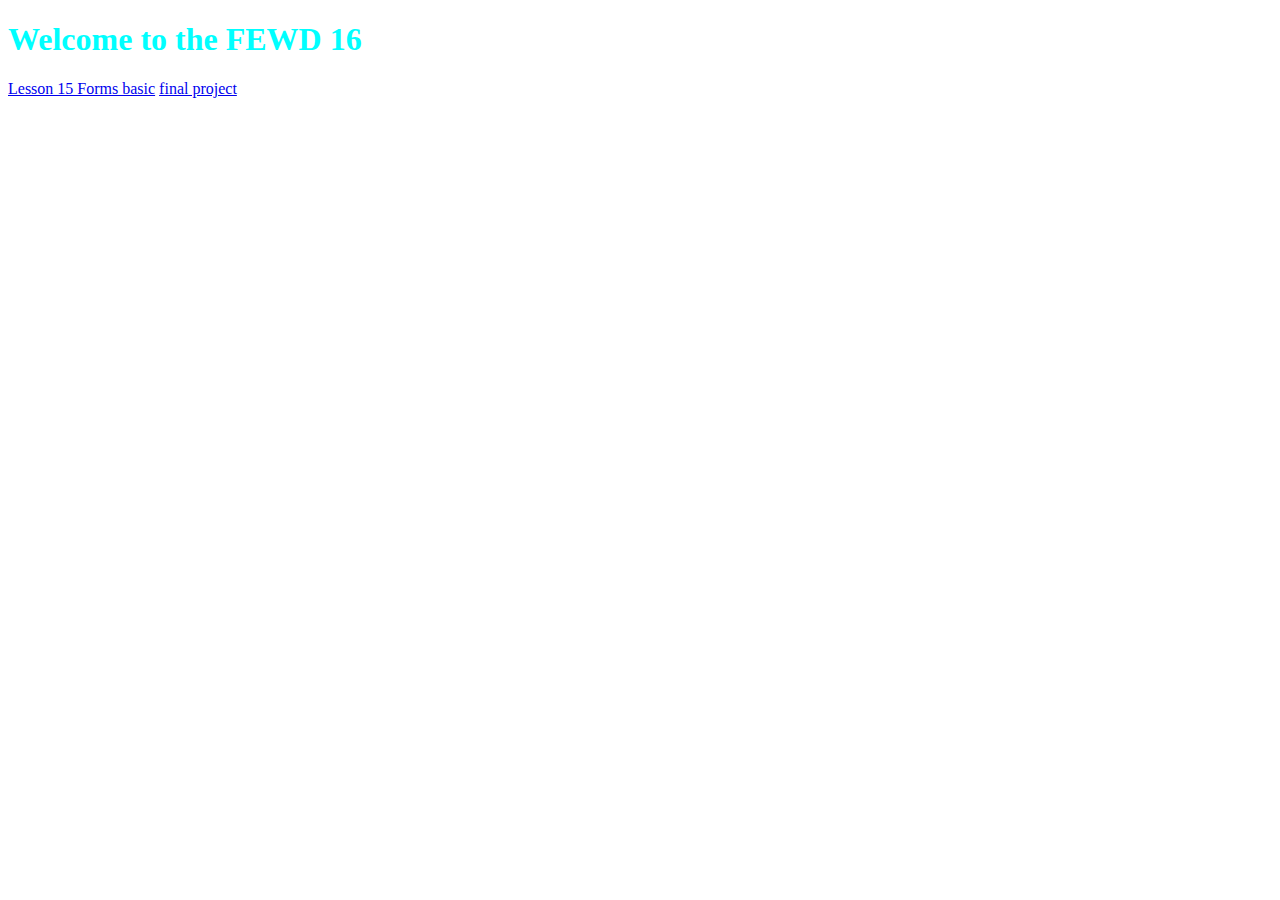
<file: www/index.html>
<!DOCTYPE html>
<html>
<head lang="en">
    <meta charset="UTF-8">
    <title>Jenny Perier FEWD 16</title>
    <link rel="stylesheet" href="css/style.css">
</head>
<body>
<h1>Welcome to the FEWD 16</h1>

<! -- link to all my projects -->
<div>
    <a href="lesson-15-forms-basic/index.html">Lesson 15 Forms basic</a>

    <a href="final-project/index.html">final project</a>
</div>
</body>
</html>
</file>
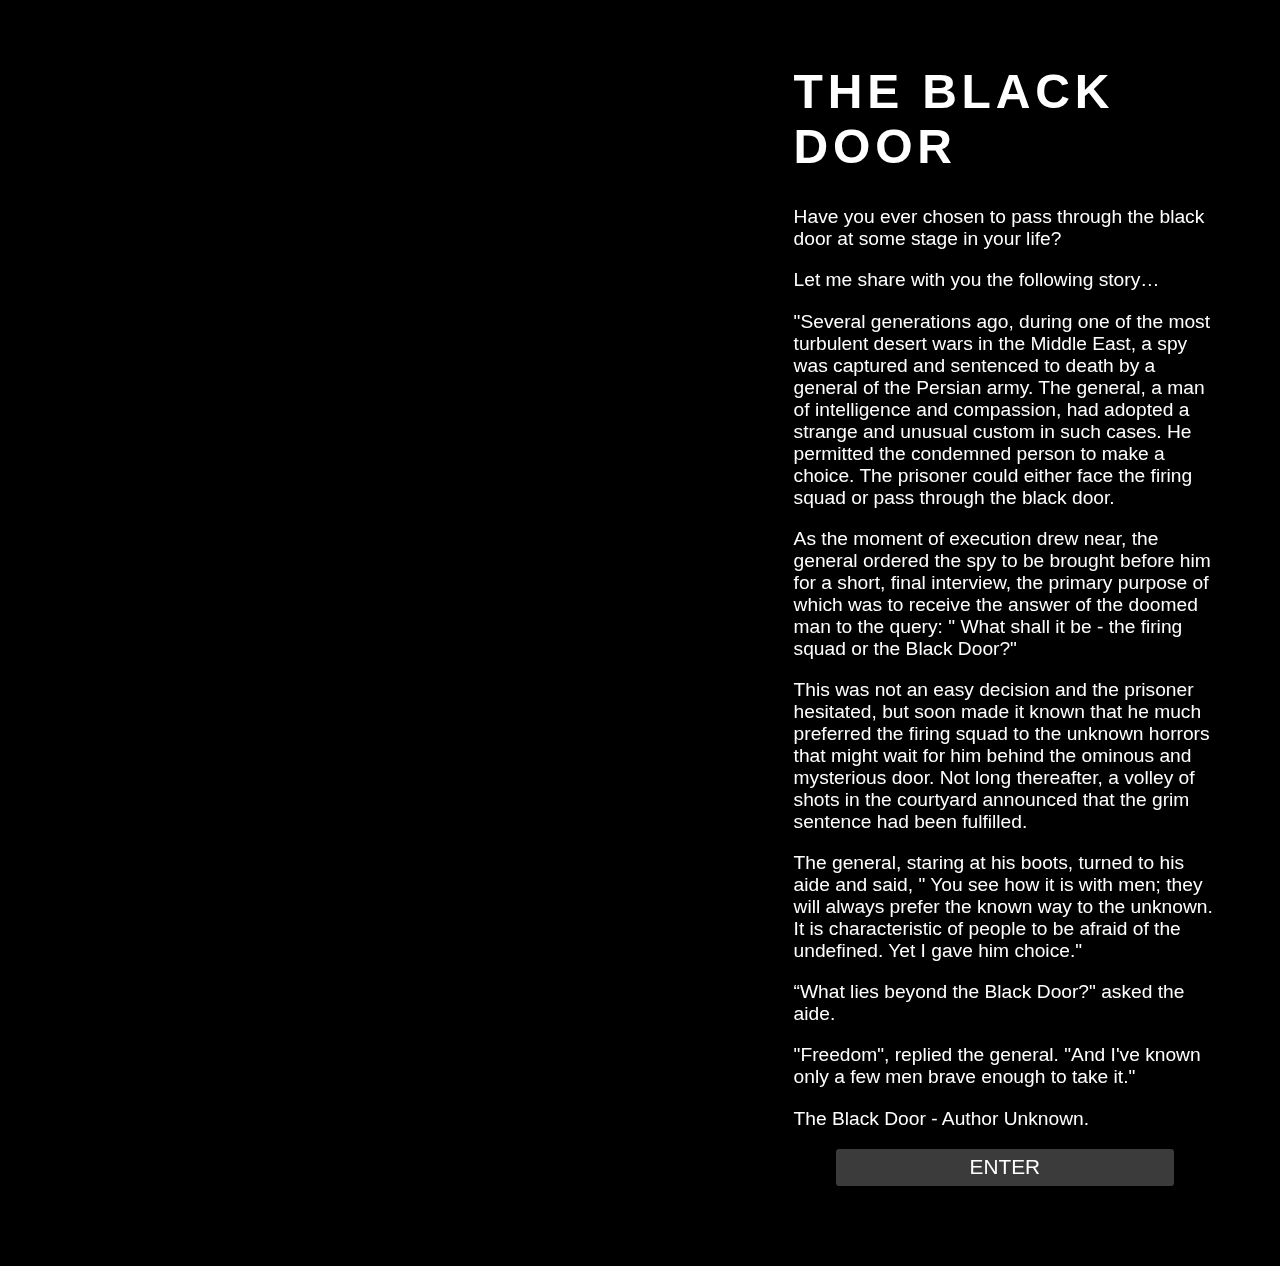
<file: www/final-project/index.html>
<!doctype html>
<html class="no-js" lang="">
<head>
    <meta charset="utf-8">
    <meta http-equiv="X-UA-Compatible" content="IE=edge">
    <title></title>
    <meta name="description" content="">
    <meta name="viewport" content="width=device-width, initial-scale=1">

    <link rel="apple-touch-icon" href="apple-touch-icon.png">
    <!-- Place favicon.ico in the root directory -->

    <link rel="stylesheet" href="css/normalize.css">
    <link rel="stylesheet" href="css/style.css">
    <script src="js/vendor/modernizr-2.8.3.min.js"></script>
</head>
<body>
<!--[if lt IE 8]>
<p class="browserupgrade">You are using an <strong>outdated</strong> browser. Please <a href="http://browsehappy.com/">upgrade your browser</a> to improve your experience.</p>
<![endif]-->
<video autoplay  poster="https://s3-us-west-2.amazonaws.com/s.cdpn.io/4273/polina.jpg" id="bgvid" loop>
    <!-- WCAG general accessibility recommendation is that media such as background video play through only once.
    Loop turned on for the purposes of illustration; if removed, the end of the video will fade  -->
    <source src="//demosthenes.info/assets/videos/polina.webm" type="video/webm">
    <source src="//demosthenes.info/assets/videos/polina.mp4" type="video/mp4">
</video>
<div id="desc">
    <h1>The Black Door</h1>
   <span class="story"> <p>Have you ever chosen to pass through the black door at some stage in your life?</p>
    <p>Let me share with you the following story…</p>
    <p>"Several generations ago, during one of the most turbulent desert wars in the Middle East, a spy was captured and sentenced to death by a general of the Persian army. The general, a man of intelligence and compassion, had adopted a strange and unusual custom in such cases. He permitted the condemned person to make a choice. The prisoner could either face the firing squad or pass through the black door.</p>

   <p>As the moment of execution drew near, the general ordered the spy to be brought before him for a short, final interview, the primary purpose of which was to receive the answer of the doomed man to the query: " What shall it be - the firing squad or the Black Door?"</p>

    <p>This was not an easy decision and the prisoner hesitated, but soon made it known that he much preferred the firing squad to the unknown horrors that might wait for him behind the ominous and mysterious door. Not long thereafter, a volley of shots in the courtyard announced that the grim sentence had been fulfilled.</p>

   <p>The general, staring at his boots, turned to his aide and said, " You see how it is with men; they will always prefer the known way to the unknown. It is characteristic of people to be afraid of the undefined. Yet I gave him choice."</p>

    <p>“What lies beyond the Black Door?" asked the aide.</p>

    <p>"Freedom", replied the general. "And I've known only a few men brave enough to take it."</p>

    <p>The Black Door - Author Unknown.</p></span>


    <button type="button" onClick="location.href='ROULETTE.html'">ENTER</button>

</div>

<script src="//ajax.googleapis.com/ajax/libs/jquery/1.11.2/jquery.min.js"></script>
<script>window.jQuery || document.write('<script src="js/vendor/jquery-1.11.2.min.js"><\/script>')</script>
<script src="js/main.js"></script>


</body>
</html>
</file>
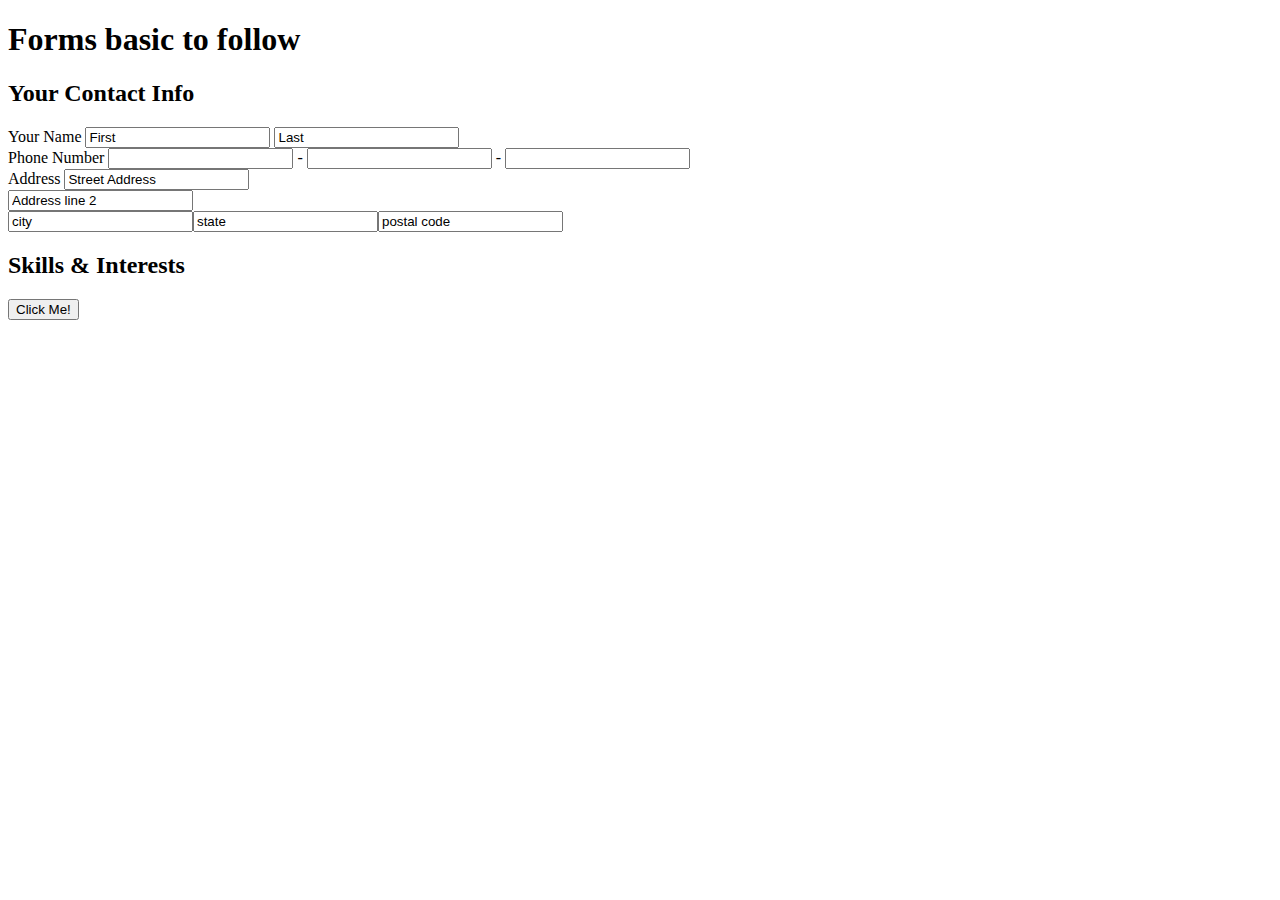
<file: www/lesson-15-forms-basic/index.html>
<!DOCTYPE html>
<html>
<head lang="en">
    <meta charset="UTF-8">
    <title>lesson 15 Forms basic</title>
</head>
<body>
<h1>Forms basic to follow</h1>
<form>
<h2> Your Contact Info</h2>
    <div><label>Your Name <input type="text" name="First" value="First">  <input type="text" name="Last" value="Last"></label></form></div>

    <div><label>Phone Number <input type="Text" name="Phone number"> - <input type="Text" name="Phone number"> - <input type="Text" name="Phone number"></label></div>

<div><label>Address <input type="Text" name="Phone number" value="Street Address"></div>
<div><input type="Text" name="Addess line 2" value="Address line 2"></div>
<div><input type="Text" name="City" value="city"><input type="Text" name="City" value="state"><input type="Text" name="City" value="postal code"></label>

    <h2>Skills & Interests</h2>

    <input type="button" value="Click Me!">



</form>
</body>
</html>
</file>
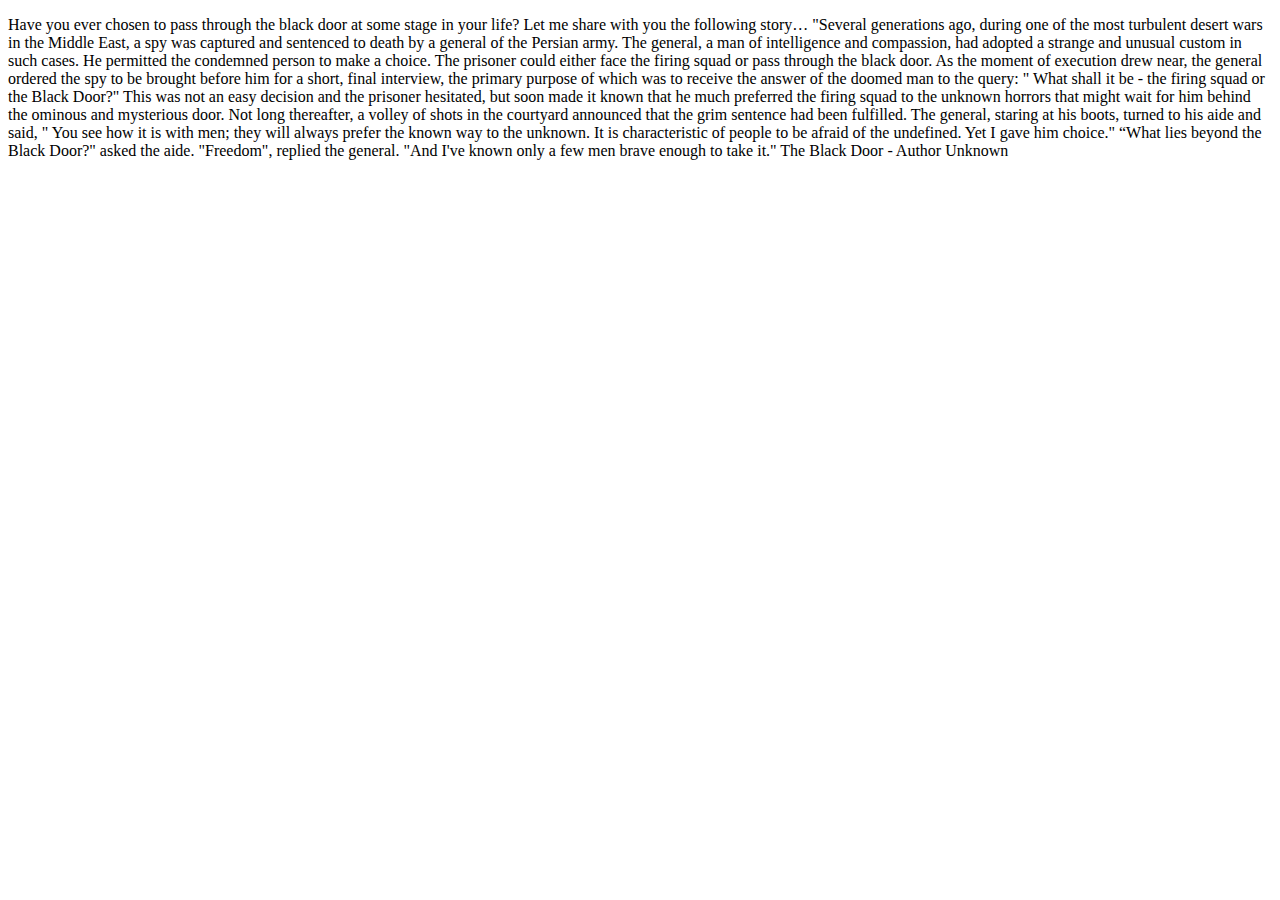
<file: www/final-project/about.html>
<!DOCTYPE html>
<html>
<head lang="en">
    <meta charset="UTF-8">
    <title></title>
</head>
<body>
<p>Have you ever chosen to pass through the black door at some stage in your life?

    Let me share with you the following story…

    "Several generations ago, during one of the most turbulent desert wars in the Middle East, a spy was captured and sentenced to death by a general of the Persian army. The general, a man of intelligence and compassion, had adopted a strange and unusual custom in such cases. He permitted the condemned person to make a choice. The prisoner could either face the firing squad or pass through the black door.

    As the moment of execution drew near, the general ordered the spy to be brought before him for a short, final interview, the primary purpose of which was to receive the answer of the doomed man to the query: " What shall it be - the firing squad or the Black Door?"

    This was not an easy decision and the prisoner hesitated, but soon made it known that he much preferred the firing squad to the unknown horrors that might wait for him behind the ominous and mysterious door. Not long thereafter, a volley of shots in the courtyard announced that the grim sentence had been fulfilled.

    The general, staring at his boots, turned to his aide and said, " You see how it is with men; they will always prefer the known way to the unknown. It is characteristic of people to be afraid of the undefined. Yet I gave him choice."

    “What lies beyond the Black Door?" asked the aide.

    "Freedom", replied the general. "And I've known only a few men brave enough to take it."

    The Black Door - Author Unknown
</p>

</body>
</html>
</file>
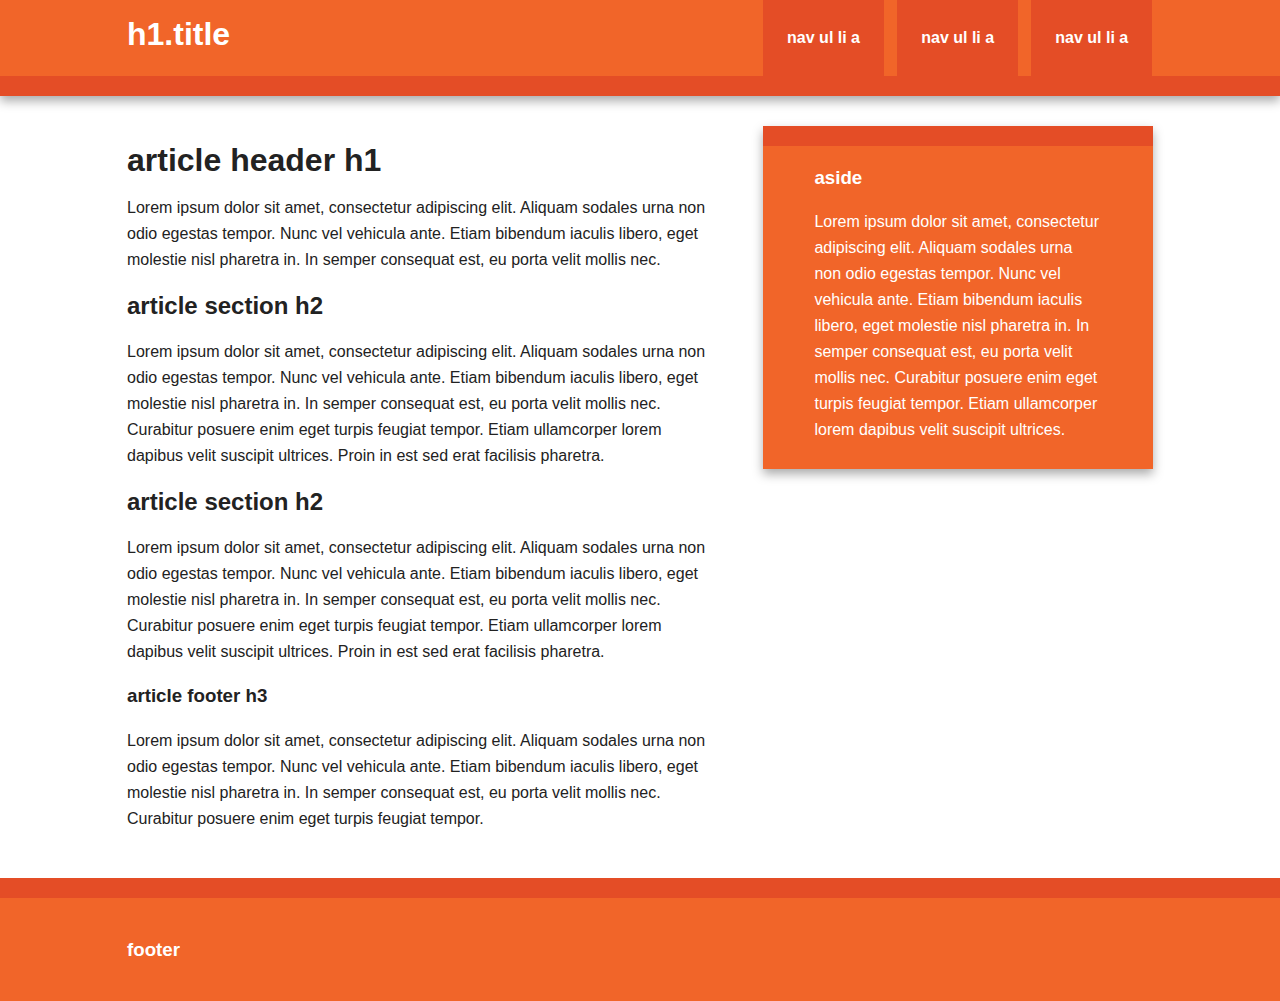
<file: www/final-project/boiler.html>
<!doctype html>
<!--[if lt IE 7]>      <html class="no-js lt-ie9 lt-ie8 lt-ie7" lang=""> <![endif]-->
<!--[if IE 7]>         <html class="no-js lt-ie9 lt-ie8" lang=""> <![endif]-->
<!--[if IE 8]>         <html class="no-js lt-ie9" lang=""> <![endif]-->
<!--[if gt IE 8]><!--> <html class="no-js" lang=""> <!--<![endif]-->
    <head>
        <meta charset="utf-8">
        <meta http-equiv="X-UA-Compatible" content="IE=edge,chrome=1">
        <title></title>
        <meta name="description" content="">
        <meta name="viewport" content="width=device-width, initial-scale=1">

        <link rel="stylesheet" href="css/normalize.min.css">
        <link rel="stylesheet" href="css/main.css">

        <script src="js/vendor/modernizr-2.8.3-respond-1.4.2.min.js"></script>
    </head>
    <body>
        <!--[if lt IE 8]>
            <p class="browserupgrade">You are using an <strong>outdated</strong> browser. Please <a href="http://browsehappy.com/">upgrade your browser</a> to improve your experience.</p>
        <![endif]-->

        <div class="header-container">
            <header class="wrapper clearfix">
                <h1 class="title">h1.title</h1>
                <nav>
                    <ul>
                        <li><a href="#">nav ul li a</a></li>
                        <li><a href="#">nav ul li a</a></li>
                        <li><a href="#">nav ul li a</a></li>
                    </ul>
                </nav>
            </header>
        </div>

        <div class="main-container">
            <div class="main wrapper clearfix">

                <article>
                    <header>
                        <h1>article header h1</h1>
                        <p>Lorem ipsum dolor sit amet, consectetur adipiscing elit. Aliquam sodales urna non odio egestas tempor. Nunc vel vehicula ante. Etiam bibendum iaculis libero, eget molestie nisl pharetra in. In semper consequat est, eu porta velit mollis nec.</p>
                    </header>
                    <section>
                        <h2>article section h2</h2>
                        <p>Lorem ipsum dolor sit amet, consectetur adipiscing elit. Aliquam sodales urna non odio egestas tempor. Nunc vel vehicula ante. Etiam bibendum iaculis libero, eget molestie nisl pharetra in. In semper consequat est, eu porta velit mollis nec. Curabitur posuere enim eget turpis feugiat tempor. Etiam ullamcorper lorem dapibus velit suscipit ultrices. Proin in est sed erat facilisis pharetra.</p>
                    </section>
                    <section>
                        <h2>article section h2</h2>
                        <p>Lorem ipsum dolor sit amet, consectetur adipiscing elit. Aliquam sodales urna non odio egestas tempor. Nunc vel vehicula ante. Etiam bibendum iaculis libero, eget molestie nisl pharetra in. In semper consequat est, eu porta velit mollis nec. Curabitur posuere enim eget turpis feugiat tempor. Etiam ullamcorper lorem dapibus velit suscipit ultrices. Proin in est sed erat facilisis pharetra.</p>
                    </section>
                    <footer>
                        <h3>article footer h3</h3>
                        <p>Lorem ipsum dolor sit amet, consectetur adipiscing elit. Aliquam sodales urna non odio egestas tempor. Nunc vel vehicula ante. Etiam bibendum iaculis libero, eget molestie nisl pharetra in. In semper consequat est, eu porta velit mollis nec. Curabitur posuere enim eget turpis feugiat tempor.</p>
                    </footer>
                </article>

                <aside>
                    <h3>aside</h3>
                    <p>Lorem ipsum dolor sit amet, consectetur adipiscing elit. Aliquam sodales urna non odio egestas tempor. Nunc vel vehicula ante. Etiam bibendum iaculis libero, eget molestie nisl pharetra in. In semper consequat est, eu porta velit mollis nec. Curabitur posuere enim eget turpis feugiat tempor. Etiam ullamcorper lorem dapibus velit suscipit ultrices.</p>
                </aside>

            </div> <!-- #main -->
        </div> <!-- #main-container -->

        <div class="footer-container">
            <footer class="wrapper">
                <h3>footer</h3>
            </footer>
        </div>

        <script src="//ajax.googleapis.com/ajax/libs/jquery/1.11.2/jquery.min.js"></script>
        <script>window.jQuery || document.write('<script src="js/vendor/jquery-1.11.2.min.js"><\/script>')</script>

        <script src="js/plugins.js"></script>
        <script src="js/main.js"></script>
    </body>
</html>
</file>
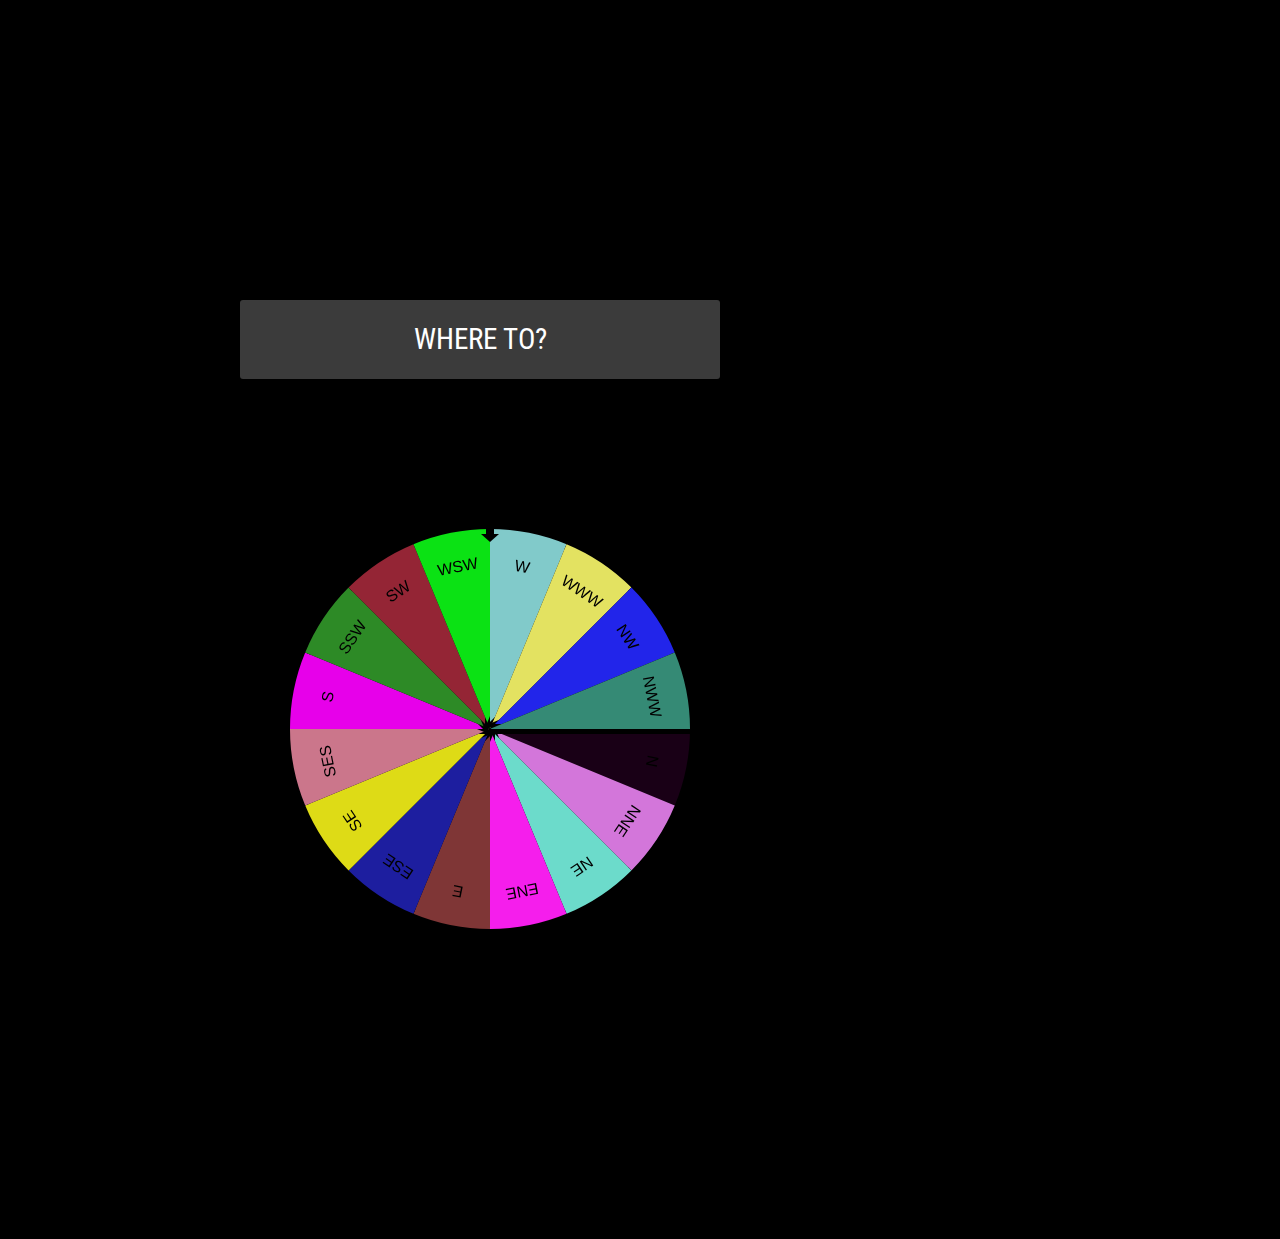
<file: www/final-project/ROULETTE.html>
<!DOCTYPE html>
<html>
<head lang="en">
    <meta charset="UTF-8">
    <title></title>
    <link rel="stylesheet" href="css/style.css">
</head>
<body>
<div id="content">

    <div class="section">
        <input type="button"  value="WHERE TO?" id='spin' />
        <canvas id="canvas" width="700" height="700"></canvas></div></div>

<script src="js/roulette.js"></script>
</body>
</html>
</file>
<file: www/css/style.css>
h1 {
    color: aqua;
}
</file>
<file: www/final-project/css/style.css>
@import url(http://fonts.googleapis.com/css?family=Roboto+Condensed:300);

/**
 * style for video background
 */
body {
    margin: 0;
    background: #000;
}
video {
    position: fixed;
    right: 0;
    bottom: 0;
    min-width: 100%;
    min-height: 100%;
    width: auto;
    height: auto;
    z-index: -100;
    background: url('//demosthenes.info/assets/images/polina.jpg') no-repeat;
    background-size: cover;
    transition: 1s opacity;
}
.stopfade {
    opacity: .5;
}
#desc {
    font-family: Agenda-Light, Agenda Light, Agenda, Arial Narrow, sans-serif;
    font-weight:100;
    background: rgba(0,0,0,0.3);
    color: white;
    padding: 2rem;
    width: 33%;
    margin:2rem;
    float: right;
    font-size: 1.2rem;
}
h1 {
    font-size: 3rem;
    text-transform: uppercase;
    margin-top: 0;
    letter-spacing: .3rem;
}
#desc button {
    display: block;
    width: 80%;
    padding: .4rem;
    border: none;
    margin: 1rem auto;
    font-size: 1.3rem;
    background: rgba(255,255,255,0.23);
    color: #fff;
    border-radius: 3px;
    cursor: pointer;
    transition: .3s background;
}
#desc button:hover {
    background: rgba(0,0,0,0.5);
}

a {
    display: inline-block;
    color: #fff;
    text-decoration: none;
    background:rgba(0,0,0,0.5);
    padding: .5rem;
    transition: .6s background;
}
a:hover{
    background:rgba(0,0,0,0.9);
}
@media screen and (max-width: 500px) {
    div{width:70%;}
    .story { display: none;
    }
}
@media screen and (max-device-width: 800px) {
    html { background: url(//demosthenes.info/assets/images/polina.jpg) #000 no-repeat center center fixed; }
    #bgvid { display: none; }

}

/**
 * style for roulette
 */

#content {
    width: 800px;
    margin: 0px auto;
}

.section {
    clear: both;
    margin: 0px 0px 56px 0px;
}

#spin {
    margin-top: 300px;
    margin-bottom: 100px;
    width: 60%;
    padding: 1.4rem;
    font-family: Roboto Condensed, sans-serif;
    border: none;
    font-size: 1.8rem;
    background: rgba(255,255,255,0.23);
    color: #fff;
    border-radius: 3px;
    cursor: pointer;
    transition: .3s background;

}

@media screen and (max-width: 768px) {
    /*Navigation*/
    nav li {
        display: none;
        margin: 1.5%;
    }
    nav li:first-child { /* the hamburger li */
        display: block;
        width: 30%;
    }
    .menu-expanded li {
        display: block;
        width: 97%;
    }
    /*Main and footer*/
    #container>div+div, /* select all divs that have a div immediatley before and is inside the element with the id container */
    footer>div {
        width: 97%;
        /*100%-3% margins*/
    }
</file>
<file: www/final-project/css/main.css>
/*! HTML5 Boilerplate v5.0 | MIT License | http://h5bp.com/ */

html {
    color: #222;
    font-size: 1em;
    line-height: 1.4;
}

::-moz-selection {
    background: #b3d4fc;
    text-shadow: none;
}

::selection {
    background: #b3d4fc;
    text-shadow: none;
}

hr {
    display: block;
    height: 1px;
    border: 0;
    border-top: 1px solid #ccc;
    margin: 1em 0;
    padding: 0;
}

audio,
canvas,
iframe,
img,
svg,
video {
    vertical-align: middle;
}

fieldset {
    border: 0;
    margin: 0;
    padding: 0;
}

textarea {
    resize: vertical;
}

.browserupgrade {
    margin: 0.2em 0;
    background: #ccc;
    color: #000;
    padding: 0.2em 0;
}


/* ===== Initializr Styles ==================================================
   Author: Jonathan Verrecchia - verekia.com/initializr/responsive-template
   ========================================================================== */

body {
    font: 16px/26px Helvetica, Helvetica Neue, Arial;
}

.wrapper {
    width: 90%;
    margin: 0 5%;
}

/* ===================
    ALL: Orange Theme
   =================== */

.header-container {
    border-bottom: 20px solid #e44d26;
}

.footer-container,
.main aside {
    border-top: 20px solid #e44d26;
}

.header-container,
.footer-container,
.main aside {
    background: #f16529;
}

.title {
    color: white;
}

/* ==============
    MOBILE: Menu
   ============== */

nav ul {
    margin: 0;
    padding: 0;
    list-style-type: none;
}

nav a {
    display: block;
    margin-bottom: 10px;
    padding: 15px 0;

    text-align: center;
    text-decoration: none;
    font-weight: bold;

    color: white;
    background: #e44d26;
}

nav a:hover,
nav a:visited {
    color: white;
}

nav a:hover {
    text-decoration: underline;
}

/* ==============
    MOBILE: Main
   ============== */

.main {
    padding: 30px 0;
}

.main article h1 {
    font-size: 2em;
}

.main aside {
    color: white;
    padding: 0px 5% 10px;
}

.footer-container footer {
    color: white;
    padding: 20px 0;
}

/* ===============
    ALL: IE Fixes
   =============== */

.ie7 .title {
    padding-top: 20px;
}

/* ==========================================================================
   Author's custom styles
   ========================================================================== */















/* ==========================================================================
   Media Queries
   ========================================================================== */

@media only screen and (min-width: 480px) {

/* ====================
    INTERMEDIATE: Menu
   ==================== */

    nav a {
        float: left;
        width: 27%;
        margin: 0 1.7%;
        padding: 25px 2%;
        margin-bottom: 0;
    }

    nav li:first-child a {
        margin-left: 0;
    }

    nav li:last-child a {
        margin-right: 0;
    }

/* ========================
    INTERMEDIATE: IE Fixes
   ======================== */

    nav ul li {
        display: inline;
    }

    .oldie nav a {
        margin: 0 0.7%;
    }
}

@media only screen and (min-width: 768px) {

/* ====================
    WIDE: CSS3 Effects
   ==================== */

    .header-container,
    .main aside {
        -webkit-box-shadow: 0 5px 10px #aaa;
           -moz-box-shadow: 0 5px 10px #aaa;
                box-shadow: 0 5px 10px #aaa;
    }

/* ============
    WIDE: Menu
   ============ */

    .title {
        float: left;
    }

    nav {
        float: right;
        width: 38%;
    }

/* ============
    WIDE: Main
   ============ */

    .main article {
        float: left;
        width: 57%;
    }

    .main aside {
        float: right;
        width: 28%;
    }
}

@media only screen and (min-width: 1140px) {

/* ===============
    Maximal Width
   =============== */

    .wrapper {
        width: 1026px; /* 1140px - 10% for margins */
        margin: 0 auto;
    }
}

/* ==========================================================================
   Helper classes
   ========================================================================== */

.hidden {
    display: none !important;
    visibility: hidden;
}

.visuallyhidden {
    border: 0;
    clip: rect(0 0 0 0);
    height: 1px;
    margin: -1px;
    overflow: hidden;
    padding: 0;
    position: absolute;
    width: 1px;
}

.visuallyhidden.focusable:active,
.visuallyhidden.focusable:focus {
    clip: auto;
    height: auto;
    margin: 0;
    overflow: visible;
    position: static;
    width: auto;
}

.invisible {
    visibility: hidden;
}

.clearfix:before,
.clearfix:after {
    content: " ";
    display: table;
}

.clearfix:after {
    clear: both;
}

.clearfix {
    *zoom: 1;
}

/* ==========================================================================
   Print styles
   ========================================================================== */

@media print {
    *,
    *:before,
    *:after {
        background: transparent !important;
        color: #000 !important;
        box-shadow: none !important;
        text-shadow: none !important;
    }

    a,
    a:visited {
        text-decoration: underline;
    }

    a[href]:after {
        content: " (" attr(href) ")";
    }

    abbr[title]:after {
        content: " (" attr(title) ")";
    }

    a[href^="#"]:after,
    a[href^="javascript:"]:after {
        content: "";
    }

    pre,
    blockquote {
        border: 1px solid #999;
        page-break-inside: avoid;
    }

    thead {
        display: table-header-group;
    }

    tr,
    img {
        page-break-inside: avoid;
    }

    img {
        max-width: 100% !important;
    }

    p,
    h2,
    h3 {
        orphans: 3;
        widows: 3;
    }

    h2,
    h3 {
        page-break-after: avoid;
    }
}
</file>
